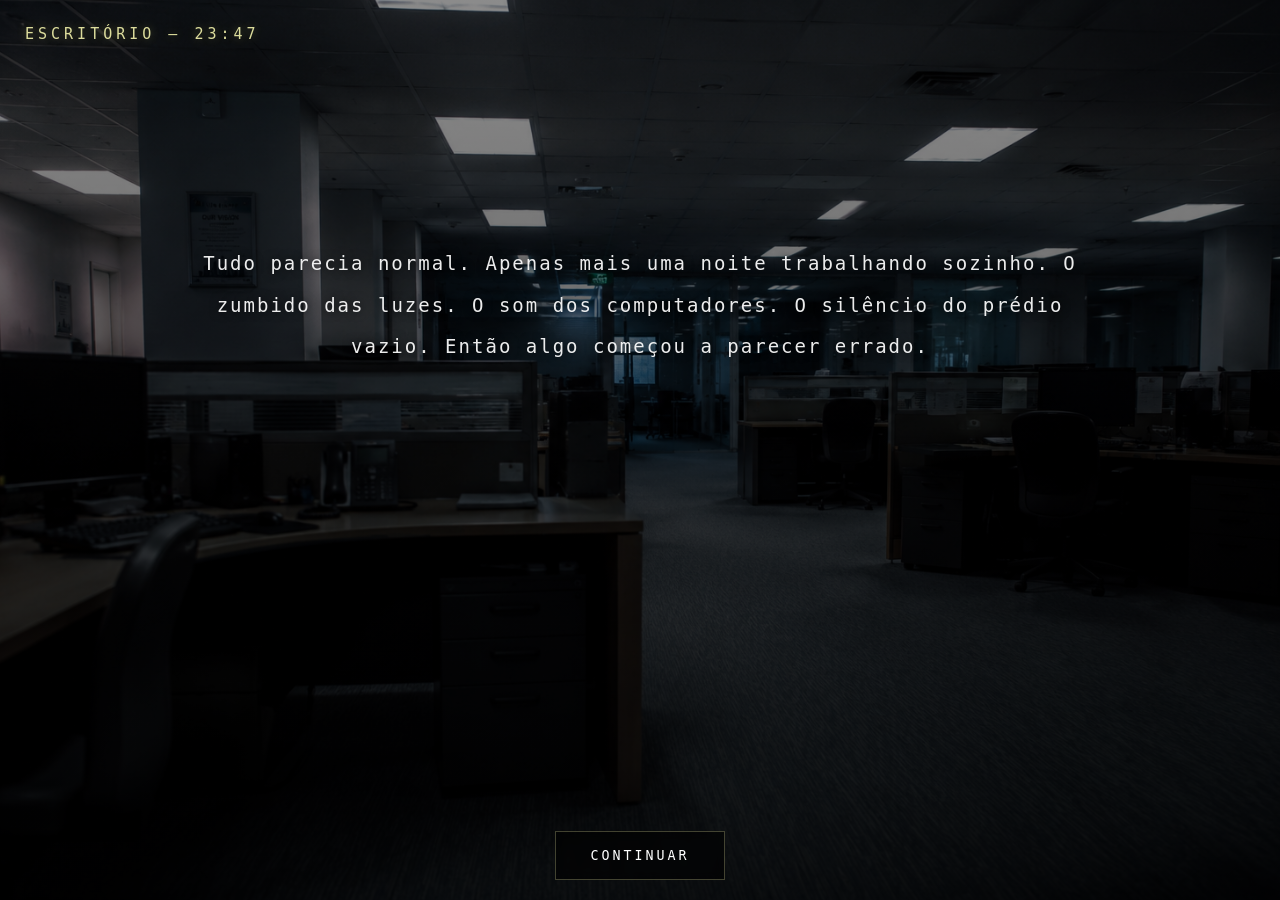
<file: pages/backrooms/index.html>
<!DOCTYPE html>
<html lang="pt-BR">
<head>

  <!-- caracteres -->
  <meta charset="UTF-8">

  <!-- responsividade -->
  <meta
    name="viewport"
    content="width=device-width, initial-scale=1.0">

  <!-- título -->
  <title>Backrooms</title>

  <!-- CSS -->
  <link
    rel="stylesheet"
    href="style.css">

</head>
<body>


  <!-- =========================
       VHS
  ========================= -->

  <div id="crt"></div>

  <!-- overlay -->
  <div id="overlay"></div>

  <!-- glitch -->
  <div id="glitchMessages"></div>

  <!-- =========================
       CENA 1
  ========================= -->

  <section
    id="scene1"
    class="scene active">

    <!-- localização -->
    <div class="location">

      ESCRITÓRIO — 23:47

    </div>

    <!-- texto -->
    <div class="storyText">

      Tudo parecia normal.

      Apenas mais uma noite
      trabalhando sozinho.

      O zumbido das luzes.

      O som dos computadores.

      O silêncio do prédio vazio.

      Então algo começou a parecer errado.

    </div>

    <!-- botão -->
    <button onclick="nextScene1()">

      CONTINUAR

    </button>

  </section>

  <!-- =========================
       CENA 2
  ========================= -->

  <section
    id="scene2"
    class="scene">

    <!-- texto -->
    <div class="storyText">

      As paredes pareciam diferentes.

      O corredor não terminava.

      As luzes começaram a piscar.

      O ar parecia pesado.

      E então você percebeu.

      Não estava mais no escritório.

    </div>

    <!-- botão -->
    <button onclick="nextScene2()">

      EXPLORAR

    </button>

  </section>

  <!-- =========================
       CENA 3
  ========================= -->

  <section
    id="scene3"
    class="scene">

    <!-- entidade distante -->
    <div id="shadowEntity"></div>

    <!-- texto -->
    <div class="storyText">

      Não existe saída.

      Apenas corredores.

      Salas iguais.

      O mesmo carpete molhado.

      O mesmo som das lâmpadas.

      E às vezes...

      passos.

    </div>

    <!-- botão -->
    <button onclick="finalScene()">

      CONTINUAR ANDANDO

    </button>

  </section>

  <!-- =========================
       CENA FINAL
  ========================= -->

  <section
    id="scene4"
    class="scene">

    <!-- backrooms escura -->
    <div id="darkness"></div>

    <!-- homens amarelos -->
    <div id="observers"></div>

    <!-- frase -->
    <div id="finalText">

      Mais um entrou.

      E as Backrooms já começaram
      a observá-lo.

    </div>

  </section>

  <!-- JS -->
  <script src="script.js"></script>

</body>
</html>
</file>
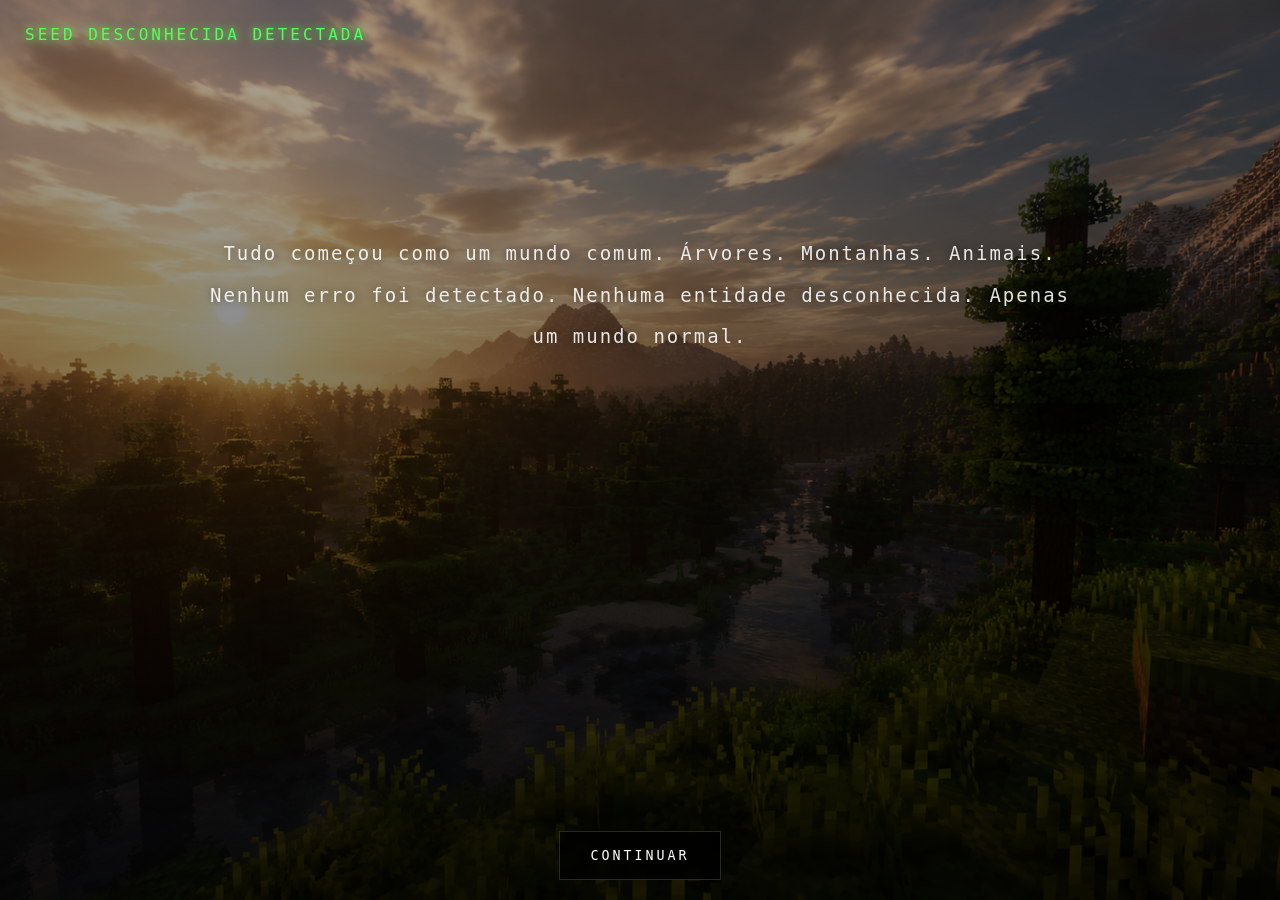
<file: pages/herobrine/index.html>
<!DOCTYPE html>
<html lang="pt-BR">
<head>

  <!-- configuração de caracteres -->
  <meta charset="UTF-8">

  <!-- responsividade -->
  <meta
    name="viewport"
    content="width=device-width, initial-scale=1.0">

  <!-- nome da aba -->
  <title>Herobrine</title>

  <!-- conecta CSS -->
  <link
    rel="stylesheet"
    href="style.css">

</head>
<body>

  <!-- =========================
       VHS / GLITCH LINES
  ========================= -->

  <!-- linhas VHS da tela -->
  <div id="crt"></div>

  <!-- overlay escuro -->
  <div id="overlay"></div>

  <!-- mensagens glitch -->
  <div id="messageContainer"></div>

  <!-- =========================
       CENA 1
  ========================= -->

  <section
    id="scene1"
    class="scene active">

    <!-- texto estilo minecraft -->
    <div class="worldInfo">

      SEED DESCONHECIDA DETECTADA

    </div>

    <!-- texto da história -->
    <div class="storyText">

      Tudo começou como um mundo comum.

      Árvores.
      Montanhas.
      Animais.

      Nenhum erro foi detectado.

      Nenhuma entidade desconhecida.

      Apenas um mundo normal.

    </div>

    <!-- botão -->
    <button onclick="nextScene1()">

      CONTINUAR

    </button>

  </section>

  <!-- =========================
       CENA 2
  ========================= -->

  <section
    id="scene2"
    class="scene">

    <!-- Herobrine distante -->
    <div id="herobrineFar"></div>

    <!-- texto -->
    <div class="storyText">

      Depois de alguns dias,
      coisas estranhas começaram a acontecer.

      Árvores apareciam sem folhas.

      Túneis perfeitos surgiam
      em cavernas abandonadas.

      Algumas ovelhas apareciam
      com olhos completamente brancos.

      E às vezes...
      alguém parecia observar à distância.

    </div>

    <button onclick="nextScene2()">

      INVESTIGAR RELATOS

    </button>

  </section>

  <!-- =========================
       CENA 3
  ========================= -->

  <section
    id="scene3"
    class="scene">

    <!-- Herobrine mais próximo -->
    <div id="herobrineMid"></div>

    <!-- texto -->
    <div class="storyText">

      Eu comecei a vê-lo
      entre as árvores.

      Sempre distante.

      Sempre parado.

      Quando eu me aproximava,
      ele desaparecia.

      O mundo começou a falhar.

      Sons surgiam sem origem.

      As construções apareciam
      mesmo quando eu estava sozinho.

      Eu não estava mais sozinho naquele mundo.

    </div>

    <button onclick="finalScene()">

      ABRIR ÚLTIMO ARQUIVO

    </button>

  </section>

  <!-- =========================
       CENA 4 FINAL
  ========================= -->

  <section
    id="scene4"
    class="scene">

    <!-- Herobrine da caverna -->
    <div id="herobrineCave"></div>

    <!-- frase final -->
    <div id="finalText">

      EU ESTIVE AQUI O TEMPO TODO

    </div>

  </section>

  <!-- conecta JS -->
  <script src="script.js"></script>

</body>
</html>
</file>
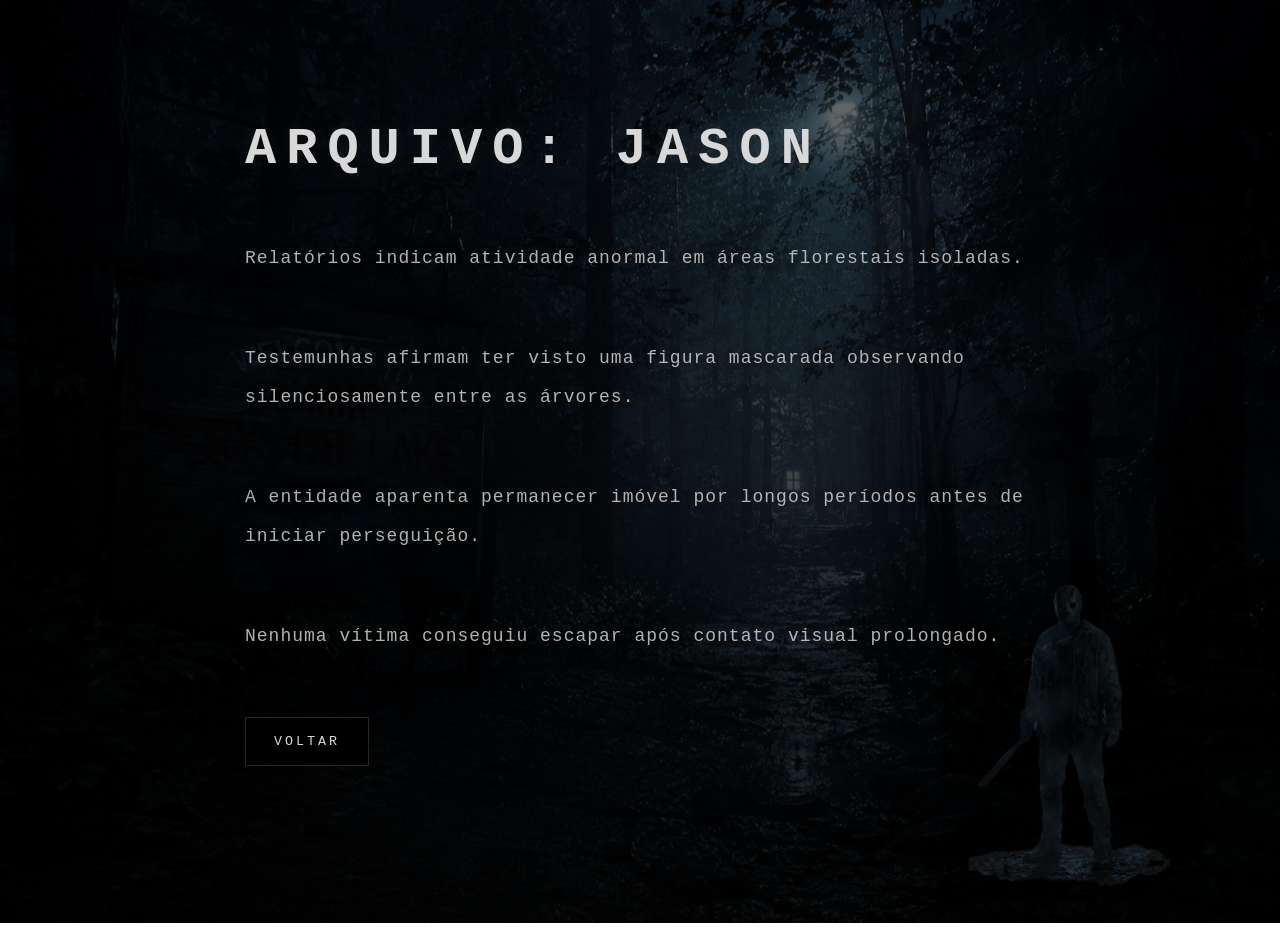
<file: pages/jason/index.html>
<!DOCTYPE html>
<html lang="pt-BR">

<head>

  <meta charset="UTF-8">
  <meta name="viewport"
        content="width=device-width, initial-scale=1.0">

  <title>JASON FILE</title>

  <link rel="stylesheet" href="style.css">

</head>

<body>

  <div id="crt"></div>

  <!-- fundo -->
  <div class="background"></div>

  <!-- névoa -->
  <div class="fog"></div>

  <!-- Jason distante -->
  <div id="jasonFar"></div>

  <!-- Jason aproximando -->
  <div id="jasonMid"></div>

  <!-- overlay -->
  <div id="overlay"></div>

  <!-- conteúdo -->
  <main class="content">

    <h1>ARQUIVO: JASON</h1>

    <p>
      Relatórios indicam atividade anormal
      em áreas florestais isoladas.
    </p>

    <p>
      Testemunhas afirmam ter visto uma figura
      mascarada observando silenciosamente
      entre as árvores.
    </p>

    <p>
      A entidade aparenta permanecer imóvel
      por longos períodos antes de iniciar perseguição.
    </p>

    <p>
      Nenhuma vítima conseguiu escapar após
      contato visual prolongado.
    </p>

    <button onclick="leavePage()">
      VOLTAR
    </button>

  </main>

  <script src="script.js"></script>

</body>

</html>
</file>
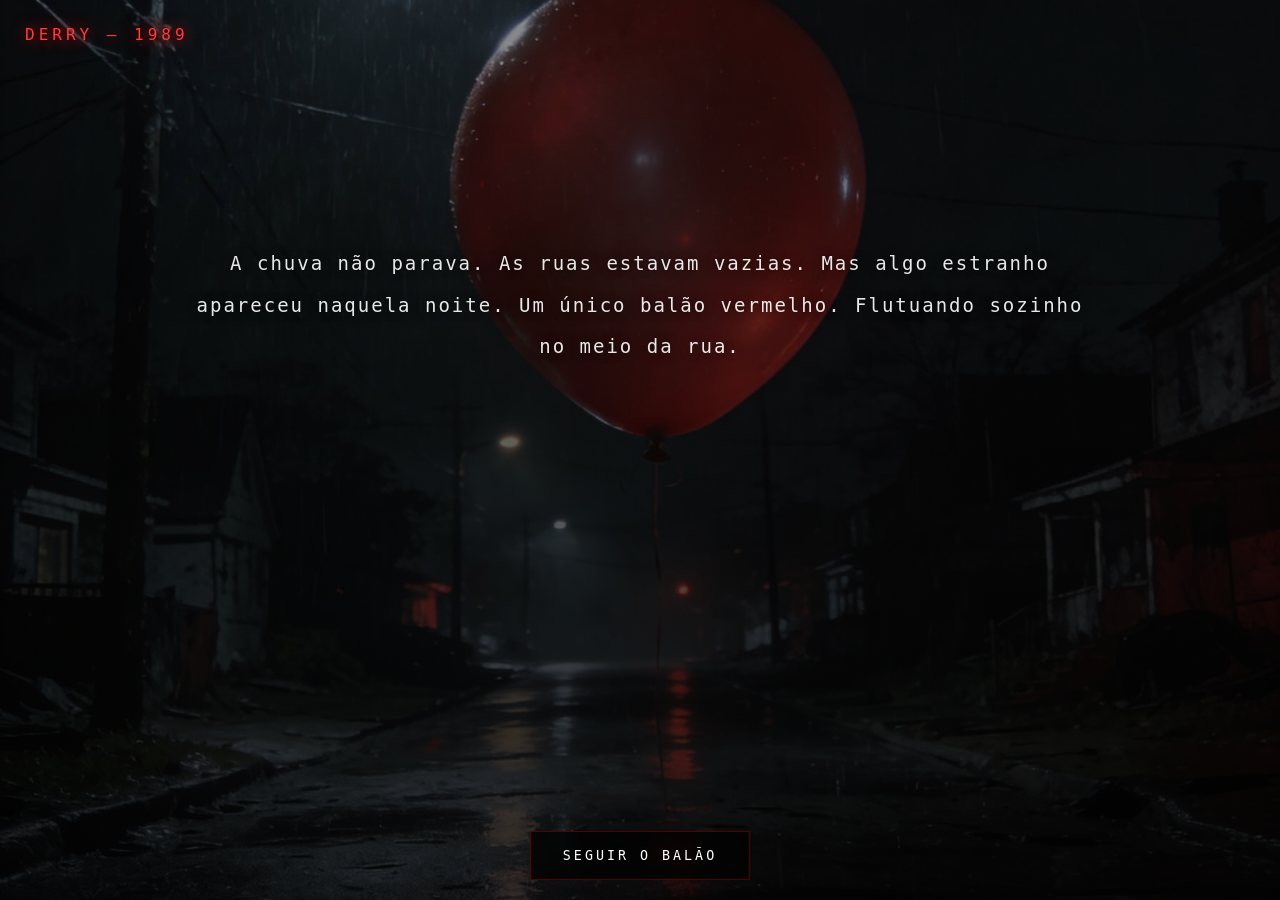
<file: pages/pennywise/index.html>
<!DOCTYPE html>
<html lang="pt-BR">
<head>

  <!-- caracteres -->
  <meta charset="UTF-8">

  <!-- responsividade -->
  <meta
    name="viewport"
    content="width=device-width, initial-scale=1.0">

  <!-- nome da aba -->
  <title>Pennywise</title>

  <!-- CSS -->
  <link
    rel="stylesheet"
    href="style.css">

</head>
<body>

  <!-- =========================
       VHS / OVERLAY
  ========================= -->

  <!-- linhas VHS -->
  <div id="crt"></div>

  <!-- overlay vermelho -->
  <div id="overlay"></div>

  <!-- mensagens glitch -->
  <div id="messageContainer"></div>

  <!-- balões -->
  <div id="balloonContainer"></div>

  <!-- =========================
       CENA 1
  ========================= -->

  <section
    id="scene1"
    class="scene active">

    <!-- texto topo -->
    <div class="sceneTitle">

      DERRY — 1989

    </div>

    <!-- história -->
    <div class="storyText">

      A chuva não parava.

      As ruas estavam vazias.

      Mas algo estranho apareceu
      naquela noite.

      Um único balão vermelho.

      Flutuando sozinho
      no meio da rua.

    </div>

    <!-- botão -->
    <button onclick="nextScene1()">

      SEGUIR O BALÃO

    </button>

  </section>

  <!-- =========================
       CENA 2
  ========================= -->

  <section
    id="scene2"
    class="scene">

    <!-- texto -->
    <div class="storyText">

      O balão parecia levar
      até os esgotos da cidade.

      Algumas crianças
      desapareceram ali.

      Algumas pessoas diziam
      ouvir risadas vindas da escuridão.

      Outras afirmavam
      ver olhos brilhando
      dentro dos túneis.

    </div>

    <!-- botão -->
    <button onclick="nextScene2()">

      ENTRAR NO ESGOTO

    </button>

  </section>

  <!-- =========================
       CENA 3
  ========================= -->

  <section
    id="scene3"
    class="scene">

    <!-- Pennywise -->
    <div id="pennywiseMid"></div>

    <!-- história -->
    <div class="storyText">

      Ele estava lá.

      Observando.

      Esperando.

      O sorriso parecia impossível.

      As luzes começaram a falhar.

      E então os balões surgiram.

    </div>

    <!-- botão -->
    <button onclick="finalScene()">

      ABRIR ÚLTIMO ARQUIVO

    </button>

  </section>

  <!-- =========================
       CENA FINAL
  ========================= -->

  <section
    id="scene4"
    class="scene">

    <!-- balão gigante -->
    <div id="giantBalloon"></div>

    <!-- Pennywise final -->
    <div id="pennywiseFinal"></div>

    <!-- frase -->
    <div id="finalText">

      VOCÊ TAMBÉM VAI FLUTUAR

    </div>

  </section>

  <!-- JS -->
  <script src="script.js"></script>

</body>
</html>
</file>
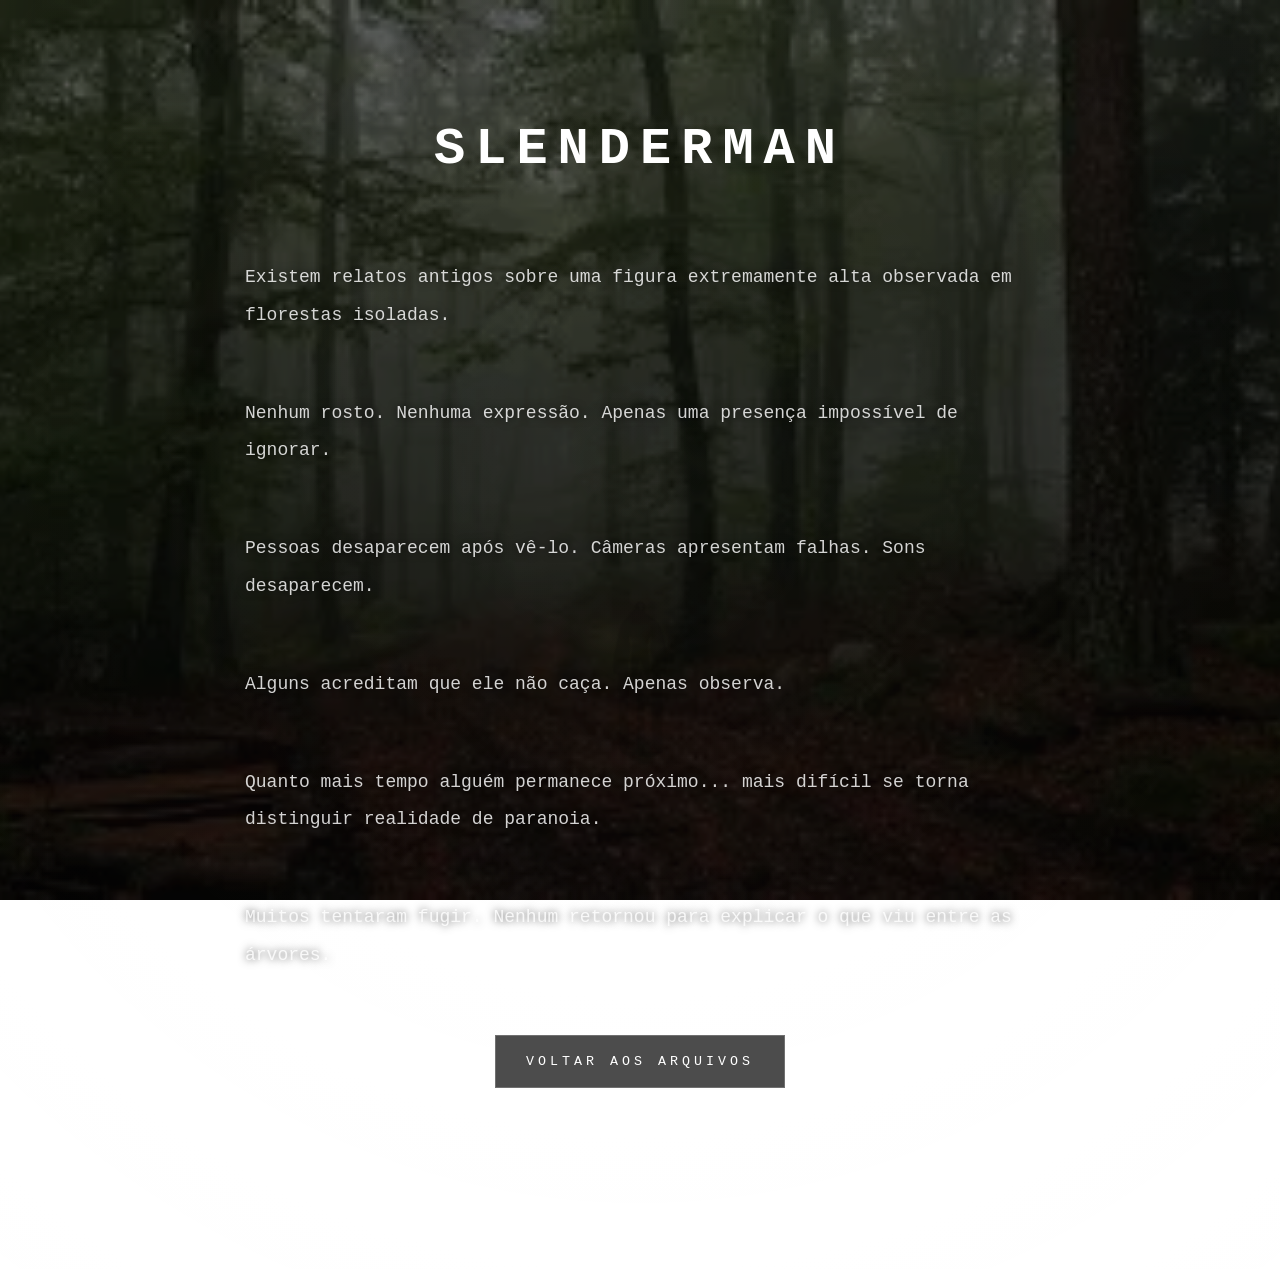
<file: pages/slenderman/index.html>
<!DOCTYPE html>
<html lang="pt-br">
<head>

  <meta charset="UTF-8">

  <meta
    name="viewport"
    content="width=device-width, initial-scale=1.0"
  >

  <title>Slenderman</title>

  <link rel="stylesheet" href="style.css">

</head>

<body>

  <div id="crt"></div>

  <!-- overlay escuro -->
  <div class="overlay"></div>

  <!-- neblina -->
  <div class="fog"></div>

  <!-- ruído VHS -->
  <div class="noise"></div>

  <!-- glitch -->
  <div id="glitch"></div>

  <!-- entidade distante -->
  <div id="slender"></div>

  <!-- conteúdo -->
  <main class="container">

    <h1 class="title">
      SLENDERMAN
    </h1>

    <p class="text">
      Existem relatos antigos sobre uma figura extremamente alta
      observada em florestas isoladas.
    </p>

    <p class="text">
      Nenhum rosto. Nenhuma expressão.
      Apenas uma presença impossível de ignorar.
    </p>

    <p class="text">
      Pessoas desaparecem após vê-lo.
      Câmeras apresentam falhas.
      Sons desaparecem.
    </p>

    <p class="text">
      Alguns acreditam que ele não caça.
      Apenas observa.
    </p>

    <p class="text">
      Quanto mais tempo alguém permanece próximo...
      mais difícil se torna distinguir realidade de paranoia.
    </p>

    <p class="text">
      Muitos tentaram fugir.
      Nenhum retornou para explicar o que viu entre as árvores.
    </p>

    <!-- botão final -->
    <button id="returnButton">

      VOLTAR AOS ARQUIVOS

    </button>

  </main>

  <!-- tela final -->
  <div id="endingScreen">

    <div id="endingFace"></div>

    <div id="endingText">

      EU ESTAVA AQUI O TEMPO TODO.

    </div>

  </div>

  <script src="script.js"></script>

</body>
</html>
</file>
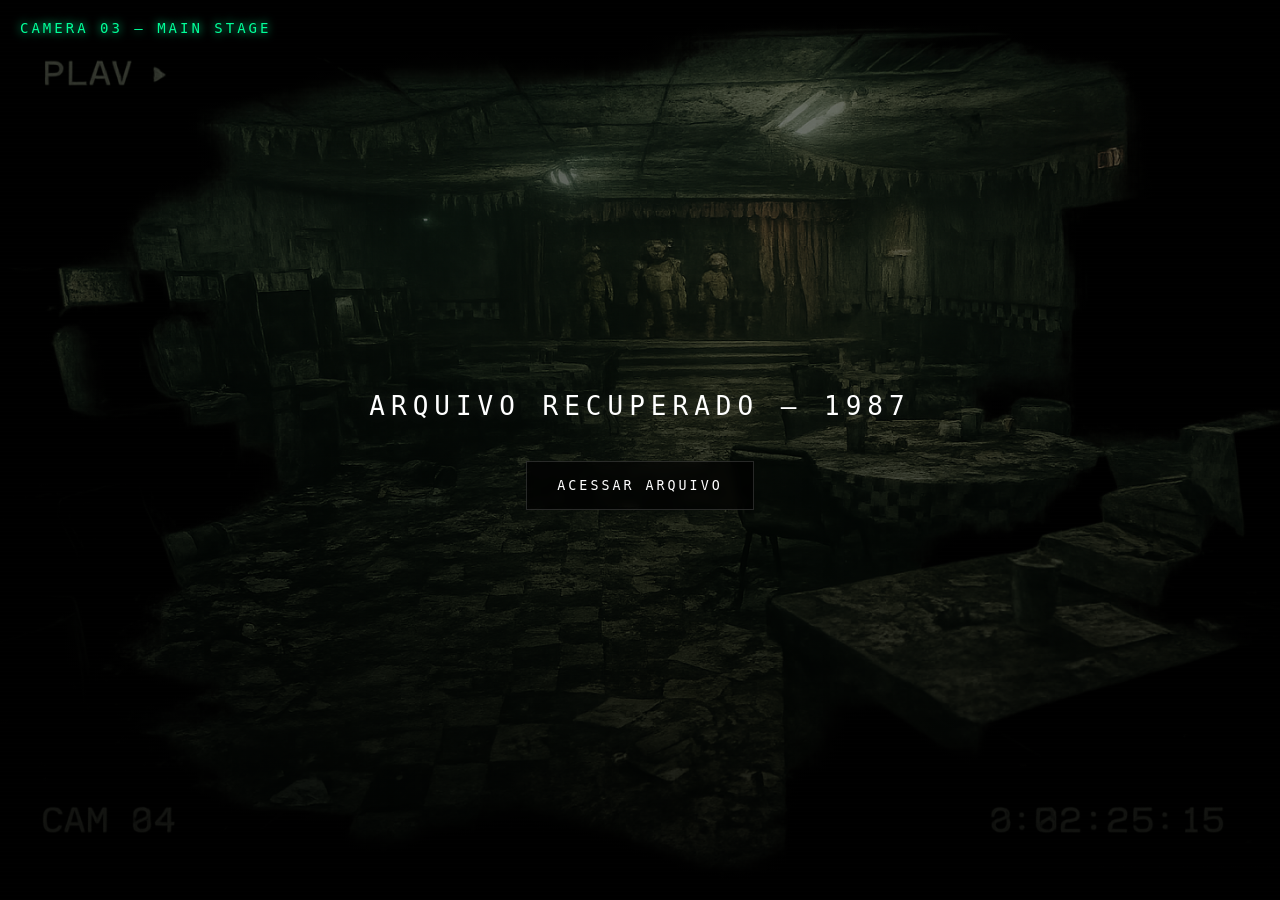
<file: pages/springtrap/index.html>
<!DOCTYPE html>
<html lang="pt-BR">
<head>

  <meta charset="UTF-8">

  <meta
    name="viewport"
    content="width=device-width, initial-scale=1.0">

  <title>Springtrap</title>

  <link
    rel="stylesheet"
    href="style.css">

</head>
<body>

  <!-- VHS -->
  <div id="vhs"></div>

  <!-- overlay -->
  <div id="overlay"></div>

  <!-- mensagens glitch -->
  <div id="messageContainer"></div>

  <!-- =========================
       CENA 1
  ========================= -->

  <section
    id="scene1"
    class="scene active">

    <div class="camera-label">

      CAMERA 03 — MAIN STAGE

    </div>

    <div class="sceneText">

      ARQUIVO RECUPERADO — 1987

    </div>

    <button onclick="nextScene()">

      ACESSAR ARQUIVO

    </button>

  </section>

  <!-- =========================
       CENA 2
  ========================= -->

  <section
    id="scene2"
    class="scene">

    <!-- springtrap sentado -->
    <div id="springtrapSeat"></div>

    <!-- fala -->
    <div class="quote">

      "Eles tentaram me esconder."

    </div>

    <!-- história -->
    <div class="storyText">

      Depois do incêndio,
      muitos acreditaram que tudo havia acabado.

      Mas algumas fitas continuaram aparecendo.

      Funcionários relataram sons vindo
      das salas fechadas da antiga Fazbear.

      Câmeras desligavam sozinhas.

      Movimentos eram detectados após meia-noite.

      Alguns diziam ver um homem preso
      dentro de um traje apodrecido.

      Outros diziam que aquilo
      não era mais humano.

      O sistema tentou apagar tudo.

      Mas algo permaneceu.

    </div>

    <button onclick="finalScene()">

      IR PARA O PRÓXIMO ARQUIVO

    </button>

  </section>

  <!-- =========================
       CENA FINAL
  ========================= -->

  <section
    id="scene3"
    class="scene">

    <!-- springtrap full -->
    <div id="springtrapFull"></div>

    <!-- frase final -->
    <div id="finalText">

      I ALWAYS COME BACK

    </div>

  </section>

  <script src="script.js"></script>

</body>
</html>
</file>
<file: pages/backrooms/style.css>
/* =========================
   RESET
========================= */

* {

  margin: 0;
  padding: 0;

  box-sizing: border-box;
}

/* =========================
   BODY
========================= */

html,
body {

  width: 100%;
  height: 100%;

  overflow: hidden;

  background: black;

  font-family: monospace;

  color: white;
}

/* =========================
   CENAS
========================= */

.scene {

  position: fixed;

  top: 0;
  left: 0;

  width: 100%;
  height: 100%;

  opacity: 0;

  pointer-events: none;

  transition:
    opacity 1.2s ease;

  overflow-y: auto;
}

.scene.active {

  opacity: 1;

  pointer-events: auto;
}

/* =========================
   CENA 1
========================= */

#scene1 {

  background:
    linear-gradient(
      rgba(0,0,0,0.45),
      rgba(0,0,0,0.75)
    ),
    url("assets/images/office-normal.jpg");

  background-size: cover;
  background-position: center;

  display: flex;

  flex-direction: column;

  align-items: center;
  justify-content: center;

  text-align: center;

  padding: 20px;
}

/* =========================
   CENA 2
========================= */

#scene2 {

  background:
    linear-gradient(
      rgba(0,0,0,0.55),
      rgba(0,0,0,0.85)
    ),
    url("assets/images/backrooms-transition.jpg");

  background-size: cover;
  background-position: center;

  text-align: center;

  padding: 120px 20px;
}

/* =========================
   CENA 3
========================= */

#scene3 {

  background:
    linear-gradient(
      rgba(0,0,0,0.55),
      rgba(0,0,0,0.9)
    ),
    url("assets/images/backrooms-main.jpg");

  background-size: cover;
  background-position: center;

  text-align: center;

  padding: 120px 20px;
}

/* =========================
   CENA FINAL
========================= */

#scene4 {

  background:
    linear-gradient(
      rgba(0,0,0,0.7),
      rgba(0,0,0,1)
    ),
    url("assets/images/backrooms-dark.jpg");

  background-size: cover;
  background-position: center;

  display: flex;

  align-items: center;
  justify-content: center;

  overflow: hidden;
}

/* =========================
   TEXTO
========================= */

.storyText {

  max-width: 900px;

  margin: auto;

  line-height: 2.2;

  font-size: 19px;

  letter-spacing: 2px;

  color:
    rgba(255,255,255,0.92);

  padding-bottom: 180px;

  text-shadow:
    0 0 10px rgba(0,0,0,0.7);
}

/* localização */

.location {

  position: absolute;

  top: 25px;
  left: 25px;

  color:
    rgba(255,255,180,0.85);

  letter-spacing: 4px;

  font-size: 15px;

  text-shadow:
    0 0 10px rgba(255,255,120,0.3);
}

/* =========================
   BOTÕES
========================= */

button {

  margin-top: 60px;

  padding: 16px 34px;

  background:
    rgba(0,0,0,0.6);

  border:
    1px solid rgba(255,255,180,0.25);

  color: white;

  font-family: monospace;

  letter-spacing: 3px;

  cursor: pointer;

  transition: 0.3s ease;

  backdrop-filter: blur(4px);
}

button:hover {

  transform: scale(1.05);

  border-color:
    rgba(255,255,180,0.8);

  box-shadow:
    0 0 25px rgba(255,255,150,0.2);
}

/* =========================
   ENTIDADE SOMBRA
========================= */

#shadowEntity {

  position: fixed;

  right: 8%;

  bottom: 0;

  width: 300px;
  height: 650px;

  background:
    url("assets/images/entity-shadow.png");

  background-size: contain;
  background-repeat: no-repeat;
  background-position: center;

  opacity: 0.22;

  pointer-events: none;

  filter:
    blur(0.5px)
    drop-shadow(0 0 18px black);

  animation:
    shadowMove 6s infinite ease-in-out;
}

/* =========================
   OBSERVERS
========================= */

#observers {

  position: absolute;

  width: 100%;
  height: 100%;

  background:
    url("assets/images/observers.png");

  background-size: contain;
  background-repeat: no-repeat;
  background-position: center bottom;

  opacity: 0;

  z-index: 10;

  filter:
    brightness(0.9)
    drop-shadow(0 0 20px rgba(255,255,120,0.15));
}

/* =========================
   TEXTO FINAL
========================= */

#finalText {

  position: absolute;

  text-align: center;

  max-width: 900px;

  line-height: 2;

  font-size: 32px;

  letter-spacing: 5px;

  color:
    rgba(255,255,255,0.94);

  opacity: 0;

  z-index: 20;

  text-shadow:
    0 0 20px black,
    0 0 40px rgba(255,255,180,0.15);
}

/* =========================
   VHS
========================= */

#vhs {

  position: fixed;

  top: 0;
  left: 0;

  width: 100%;
  height: 100%;

  pointer-events: none;

  z-index: 9999;

  opacity: 0.08;

  background:
    repeating-linear-gradient(
      0deg,
      rgba(255,255,255,0.03),
      rgba(255,255,255,0.03) 1px,
      transparent 2px,
      transparent 4px
    );

  animation:
    vhsMove 0.15s infinite;
}

/* =========================
   OVERLAY
========================= */

#overlay {

  position: fixed;

  top: 0;
  left: 0;

  width: 100%;
  height: 100%;

  background:
    rgba(255,255,180,0.06);

  opacity: 0;

  pointer-events: none;

  z-index: 9998;

  transition: 0.4s ease;
}

/* =========================
   GLITCH TEXT
========================= */

.glitchText {

  position: fixed;

  color:
    rgba(255,255,180,0.85);

  font-size: 18px;

  letter-spacing: 4px;

  pointer-events: none;

  z-index: 99999;

  opacity: 0.7;

  text-shadow:
    0 0 12px rgba(255,255,180,0.3);

  animation:
    textGlitch 0.08s infinite;
}

/* =========================
   DARKNESS
========================= */

#darkness {

  position: absolute;

  width: 100%;
  height: 100%;

  background: black;

  opacity: 0;

  z-index: 5;
}

/* =========================
   ANIMAÇÕES
========================= */

@keyframes shadowMove {

  0% {
    transform: translateY(0px);
  }

  50% {
    transform: translateY(-10px);
  }

  100% {
    transform: translateY(0px);
  }
}

@keyframes vhsMove {

  from {
    transform: translateY(0px);
  }

  to {
    transform: translateY(4px);
  }
}

@keyframes textGlitch {

  0% {
    transform: translate(0px);
  }

  25% {
    transform: translate(-2px, 1px);
  }

  50% {
    transform: translate(2px, -1px);
  }

  75% {
    transform: translate(-1px, 2px);
  }

  100% {
    transform: translate(0px);
  }
}

/* =========================
   MOBILE
========================= */

@media (max-width: 768px) {

  .storyText {

    font-size: 15px;

    line-height: 2;
  }

  #shadowEntity {

    width: 180px;
    height: 400px;

    right: 2%;
  }

  #finalText {

    font-size: 22px;

    padding: 20px;
  }

  button {

    width: 85%;
  }
}
</file>
<file: pages/herobrine/style.css>
/* =========================
   RESET
========================= */

* {
  margin: 0;
  padding: 0;
  box-sizing: border-box;
}

/* =========================
   BODY
========================= */

html,
body {

  width: 100%;
  height: 100%;

  overflow: hidden;

  background: black;

  font-family: monospace;

  color: white;
}

/* =========================
   CENAS
========================= */

.scene {

  position: fixed;

  top: 0;
  left: 0;

  width: 100%;
  height: 100%;

  opacity: 0;

  pointer-events: none;

  transition: opacity 1s ease;

  overflow-y: auto;
}

.scene.active {

  opacity: 1;

  pointer-events: auto;
}

/* =========================
   CENA 1
========================= */

#scene1 {

  background:
    linear-gradient(
      rgba(0,0,0,0.3),
      rgba(0,0,0,0.7)
    ),
    url("assets/images/minecraft-normal.jpg");

  background-size: cover;
  background-position: center;

  display: flex;

  flex-direction: column;

  align-items: center;
  justify-content: center;

  text-align: center;

  padding: 20px;
}

/* texto minecraft */

.worldInfo {

  position: absolute;

  top: 25px;
  left: 25px;

  color: #55ff55;

  font-size: 16px;

  letter-spacing: 3px;

  text-shadow:
    0 0 10px #55ff55;
}

/* =========================
   CENA 2
========================= */

#scene2 {

  background:
    linear-gradient(
      rgba(0,0,0,0.45),
      rgba(0,0,0,0.85)
    ),
    url("assets/images/minecraft-corrupted.jpg");

  background-size: cover;
  background-position: center;

  text-align: center;

  padding: 120px 20px;
}

/* herobrine distante */

#herobrineFar {

  position: fixed;

  right: 10%;

  bottom: 0;

  width: 280px;
  height: 500px;

  background:
    url("assets/images/herobrine-far.png");

  background-size: contain;
  background-repeat: no-repeat;
  background-position: center;

  opacity: 0.45;

  pointer-events: none;

  filter:
    brightness(1.1)
    drop-shadow(0 0 15px white);

  animation:
    subtleMove 5s infinite ease-in-out;
}

/* =========================
   CENA 3
========================= */

#scene3 {

  background:
    linear-gradient(
      rgba(0,0,0,0.6),
      rgba(0,0,0,0.95)
    ),
    url("assets/images/minecraft-corrupted.jpg");

  background-size: cover;
  background-position: center;

  text-align: center;

  padding: 120px 20px;
}

/* herobrine médio */

#herobrineMid {

  position: fixed;

  right: 5%;

  bottom: -20px;

  width: 420px;
  height: 650px;

  background:
    url("assets/images/herobrine-mid.png");

  background-size: contain;
  background-repeat: no-repeat;
  background-position: center;

  opacity: 0.7;

  pointer-events: none;

  filter:
    brightness(1.2)
    drop-shadow(0 0 20px white);

  animation:
    glitchFloat 4s infinite ease-in-out;
}

/* =========================
   TEXTO HISTÓRIA
========================= */

.storyText {

  max-width: 900px;

  margin: auto;

  line-height: 2.2;

  font-size: 19px;

  letter-spacing: 2px;

  color: rgba(255,255,255,0.88);

  padding-bottom: 200px;

  text-shadow:
    0 0 10px rgba(0,0,0,0.4);
}

/* =========================
   BOTÕES
========================= */

button {

  margin-top: 60px;

  padding: 16px 30px;

  background:
    rgba(0,0,0,0.7);

  border:
    1px solid rgba(255,255,255,0.15);

  color: white;

  font-family: monospace;

  letter-spacing: 3px;

  cursor: pointer;

  transition: 0.3s ease;

  backdrop-filter: blur(4px);
}

button:hover {

  transform: scale(1.04);

  border-color: #55ff55;

  box-shadow:
    0 0 20px rgba(85,255,85,0.25);
}

/* =========================
   CENA FINAL
========================= */

#scene4 {

  background: black;

  display: flex;

  align-items: center;
  justify-content: center;
}

/* herobrine caverna */

#herobrineCave {

  position: absolute;

  width: 900px;
  height: 100%;

  background:
    url("assets/images/herobrine-cave.png");

  background-size: contain;
  background-repeat: no-repeat;
  background-position: center;

  opacity: 0;

  transform: scale(0.8);

  transition:
    opacity 0.2s ease,
    transform 0.2s ease;
}

/* frase final */

#finalText {

  position: absolute;

  bottom: 10%;

  font-size: 36px;

  letter-spacing: 8px;

  text-align: center;

  color: white;

  opacity: 0;

  text-shadow:
    0 0 20px white;
}

/* =========================
   VHS
========================= */

#vhs {

  position: fixed;

  top: 0;
  left: 0;

  width: 100%;
  height: 100%;

  pointer-events: none;

  z-index: 9999;

  opacity: 0.08;

  background:
    repeating-linear-gradient(
      0deg,
      rgba(255,255,255,0.03),
      rgba(255,255,255,0.03) 1px,
      transparent 2px,
      transparent 4px
    );

  animation:
    vhsMove 0.15s infinite;
}

/* overlay */

#overlay {

  position: fixed;

  top: 0;
  left: 0;

  width: 100%;
  height: 100%;

  background: black;

  opacity: 0;

  pointer-events: none;

  z-index: 9998;

  transition: 0.3s ease;
}

/* =========================
   GLITCH MESSAGES
========================= */

.glitchMessage {

  position: fixed;

  color: white;

  font-size: 18px;

  letter-spacing: 4px;

  z-index: 99999;

  pointer-events: none;

  text-shadow:
    0 0 10px white;

  animation:
    textGlitch 0.08s infinite;
}

/* =========================
   ANIMAÇÕES
========================= */

@keyframes subtleMove {

  0% {
    transform: translateY(0px);
  }

  50% {
    transform: translateY(-6px);
  }

  100% {
    transform: translateY(0px);
  }
}

@keyframes glitchFloat {

  0% {
    transform: translateY(0px);
  }

  50% {
    transform: translateY(-10px);
  }

  100% {
    transform: translateY(0px);
  }
}

@keyframes vhsMove {

  from {
    transform: translateY(0px);
  }

  to {
    transform: translateY(4px);
  }
}

@keyframes textGlitch {

  0% {
    transform: translate(0px);
  }

  25% {
    transform: translate(-2px, 1px);
  }

  50% {
    transform: translate(2px, -1px);
  }

  75% {
    transform: translate(-1px, 2px);
  }

  100% {
    transform: translate(0px);
  }
}

/* =========================
   MOBILE
========================= */

@media (max-width: 768px) {

  .storyText {

    font-size: 15px;

    line-height: 2;
  }

  #herobrineFar {

    width: 180px;
    height: 320px;
  }

  #herobrineMid {

    width: 260px;
    height: 420px;
  }

  #herobrineCave {

    width: 140%;
  }

  #finalText {

    font-size: 22px;

    padding: 20px;
  }

  button {

    width: 85%;
  }
}
</file>
<file: pages/jason/style.css>
/* =========================
   RESET
========================= */

* {
  margin: 0;
  padding: 0;
  box-sizing: border-box;
}

/* =========================
   BODY
========================= */

html,
body {

  width: 100%;
  min-height: 100%;

  overflow-x: hidden;
  overflow-y: auto;

  font-family: monospace;

  color: #d8d8d8;

  background: transparent;
}

/* =========================
   FUNDO
========================= */

.background {

  position: fixed;

  top: 0;
  left: 0;

  width: 100%;
  height: 100%;

  background:
    linear-gradient(
      rgba(0,0,0,0.55),
      rgba(0,0,0,0.88)
    ),
    url("assets/images/cristal-lake.jpg");

  background-size: cover;
  background-position: center;
  background-repeat: no-repeat;

  z-index: -1;

  transform: scale(1.05);
}

/* =========================
   NÉVOA
========================= */

.fog {

  position: fixed;

  top: -50%;
  left: -50%;

  width: 200vw;
  height: 200vh;

  background:
    radial-gradient(
      circle,
      rgba(255,255,255,0.04) 0%,
      transparent 70%
    );

  animation:
    fogMove 35s linear infinite;

  pointer-events: none;

  z-index: -4;
}

/* =========================
   CONTEÚDO
========================= */

.content {

  position: relative;

  z-index: 5;

  width: 100%;

  max-width: 850px;

  margin: auto;

  padding:
    120px 30px 180px;
}

/* =========================
   TITULO
========================= */

.content h1 {

  font-size: 52px;

  letter-spacing: 10px;

  margin-bottom: 60px;

  text-shadow:
    0 0 20px rgba(255,255,255,0.08);

  animation:
    titleFlicker 5s infinite;
}

/* =========================
   TEXTO
========================= */

.content p {

  font-size: 18px;

  line-height: 2.2;

  margin-bottom: 60px;

  opacity: 0.82;

  letter-spacing: 1px;

  text-shadow:
    0 0 10px rgba(0,0,0,0.5);
}

/* =========================
   BOTÃO
========================= */

button {

  padding: 16px 28px;

  background:
    rgba(0,0,0,0.75);

  border:
    1px solid rgba(255,255,255,0.15);

  color: #d8d8d8;

  font-family: monospace;

  letter-spacing: 3px;

  cursor: pointer;

  transition: 0.3s ease;

  backdrop-filter: blur(4px);
}

button:hover {

  transform: scale(1.04);

  border-color:
    rgba(255,255,255,0.4);

  background:
    rgba(0,0,0,0.95);
}

/* =========================
   JASON DISTANTE
========================= */

#jasonFar {

  position: fixed;

  bottom: 0;
  right: 6%;

  width: 260px;
  height: 520px;

  background:
    url("assets/images/jason-far.png");

  background-size: contain;
  background-repeat: no-repeat;
  background-position: bottom center;

  opacity: 0.22;

  z-index: 2;

  pointer-events: none;

  transition:
    transform 1s ease,
    opacity 1s ease;
}

/* =========================
   JASON FINAL
========================= */

#jasonMid {

  position: fixed;

  bottom: -40px;
  left: 50%;

  transform:
   translateX(-50%);

  width: 460px;
  height: 820px;

  background:
    url("assets/images/jason-full.png");

  background-size: contain;
  background-repeat: no-repeat;
  background-position: bottom center;

  opacity: 0;

  z-index: 999999;

  pointer-events: none;

  transition:
    opacity 1.5s ease,
    transform 1.5s ease;
}

/* =========================
   OVERLAY
========================= */

#overlay {

  position: fixed;

  top: 0;
  left: 0;

  width: 100%;
  height: 100%;

  background: black;

  opacity: 0;

  pointer-events: none;

  z-index: 50;

  transition: opacity 0.4s ease;
}

/* =========================
   SCROLLBAR
========================= */

::-webkit-scrollbar {

  width: 8px;
}

::-webkit-scrollbar-track {

  background: black;
}

::-webkit-scrollbar-thumb {

  background:
    rgba(255,255,255,0.15);

  border-radius: 10px;
}

/* =========================
   ANIMAÇÕES
========================= */

@keyframes fogMove {

  from {

    transform:
      translate(-10%, -10%);
  }

  to {

    transform:
      translate(10%, 10%);
  }
}

@keyframes titleFlicker {

  0% { opacity: 1; }

  48% { opacity: 1; }

  49% { opacity: 0.6; }

  50% { opacity: 0.35; }

  51% { opacity: 1; }

  100% { opacity: 1; }
}

/* =========================
   MOBILE
========================= */

@media (max-width: 768px) {

  .content {

    padding:
      90px 20px 140px;
  }

  .content h1 {

    font-size: 34px;

    letter-spacing: 4px;
  }

  .content p {

    font-size: 15px;

    line-height: 2;
  }

  #jasonFar {

    width: 180px;
    height: 360px;

    right: -20px;
  }

  #jasonMid {

    width: 260px;
    height: 500px;

    right: -40px;
  }
}

/* =========================
   FINAL MESSAGE
========================= */

#finalMessage {

  position: fixed;

  top: 50%;
  left: 50%;

  transform:
    translate(-50%, -50%);

  color: white;

  font-size: 28px;

  letter-spacing: 8px;

  text-align: center;

  z-index: 999999;

  text-shadow:
    0 0 20px red;

  animation:
    finalGlitch 0.08s infinite;
}

@keyframes finalGlitch {

  0% {
    transform:
      translate(-50%, -50%);
  }

  25% {
    transform:
      translate(-49%, -50%);
  }

  50% {
    transform:
      translate(-51%, -49%);
  }

  75% {
    transform:
      translate(-50%, -51%);
  }

  100% {
    transform:
      translate(-50%, -50%);
  }
}
</file>
<file: pages/pennywise/style.css>
/* =========================
   RESET
========================= */

* {
  margin: 0;
  padding: 0;
  box-sizing: border-box;
}

/* =========================
   BODY
========================= */

html,
body {

  width: 100%;
  height: 100%;

  overflow: hidden;

  background: black;

  font-family: monospace;

  color: white;
}

/* =========================
   CENAS
========================= */

.scene {

  position: fixed;

  top: 0;
  left: 0;

  width: 100%;
  height: 100%;

  opacity: 0;

  pointer-events: none;

  transition: opacity 1s ease;

  overflow-y: auto;
}

.scene.active {

  opacity: 1;

  pointer-events: auto;
}

/* =========================
   CENA 1
========================= */

#scene1 {

  background:
    linear-gradient(
      rgba(0,0,0,0.45),
      rgba(0,0,0,0.8)
    ),
    url("assets/images/rain-street.jpg");

  background-size: cover;
  background-position: center;

  display: flex;

  flex-direction: column;

  align-items: center;
  justify-content: center;

  text-align: center;

  padding: 20px;
}

/* =========================
   CENA 2
========================= */

#scene2 {

  background:
    linear-gradient(
      rgba(0,0,0,0.6),
      rgba(0,0,0,0.9)
    ),
    url("assets/images/sewer.jpg");

  background-size: cover;
  background-position: center;

  text-align: center;

  padding: 120px 20px;
}

/* =========================
   CENA 3
========================= */

#scene3 {

  background:
    linear-gradient(
      rgba(20,0,0,0.7),
      rgba(0,0,0,0.95)
    ),
    url("assets/images/sewer.jpg");

  background-size: cover;
  background-position: center;

  text-align: center;

  padding: 120px 20px;
}

/* =========================
   PENNYWISE MÉDIO
========================= */

#pennywiseMid {

  position: fixed;

  right: 3%;

  bottom: -20px;

  width: 420px;
  height: 700px;

  background:
    url("assets/images/pennywise-mid.png");

  background-size: contain;
  background-repeat: no-repeat;
  background-position: center;

  opacity: 0.75;

  pointer-events: none;

  filter:
    drop-shadow(0 0 25px red)
    brightness(1.05);

  animation:
    clownFloat 4s infinite ease-in-out;
}

/* =========================
   TEXTO
========================= */

.storyText {

  max-width: 900px;

  margin: auto;

  line-height: 2.2;

  font-size: 19px;

  letter-spacing: 2px;

  color: rgba(255,255,255,0.9);

  padding-bottom: 180px;

  text-shadow:
    0 0 10px rgba(0,0,0,0.6);
}

/* título */

.sceneTitle {

  position: absolute;

  top: 25px;
  left: 25px;

  color: #ff3b3b;

  letter-spacing: 4px;

  font-size: 16px;

  text-shadow:
    0 0 15px red;
}

/* =========================
   BOTÕES
========================= */

button {

  margin-top: 60px;

  padding: 16px 32px;

  background:
    rgba(0,0,0,0.7);

  border:
    1px solid rgba(255,0,0,0.3);

  color: white;

  font-family: monospace;

  letter-spacing: 3px;

  cursor: pointer;

  transition: 0.3s ease;

  backdrop-filter: blur(4px);
}

button:hover {

  transform: scale(1.05);

  border-color: red;

  box-shadow:
    0 0 25px rgba(255,0,0,0.35);
}

/* =========================
   CENA FINAL
========================= */

#scene4 {

  background: black;

  display: flex;

  align-items: center;
  justify-content: center;
}

/* =========================
   BALÃO GIGANTE
========================= */

#giantBalloon {

  position: absolute;

  width: 260px;
  height: 420px;

  background:
    url("assets/images/balloon.png");

  background-size: contain;
  background-repeat: no-repeat;
  background-position: center;

  opacity: 0;

  transform: scale(0.2);

  z-index: 5;
}

/* =========================
   PENNYWISE FINAL
========================= */

#pennywiseFinal {

  position: absolute;

  width: 1000px;
  height: 100%;

  background:
    url("assets/images/pennywise-full.png");

  background-size: contain;
  background-repeat: no-repeat;
  background-position: center;

  opacity: 0;

  transform: scale(0.7);

  z-index: 20;

  filter:
    drop-shadow(0 0 30px red);
}

/* =========================
   TEXTO FINAL
========================= */

#finalText {

  position: absolute;

  bottom: 10%;

  text-align: center;

  font-size: 38px;

  letter-spacing: 8px;

  color: white;

  opacity: 0;

  z-index: 30;

  text-shadow:
    0 0 20px red,
    0 0 40px red;
}

/* =========================
   BALÕES PEQUENOS
========================= */

.balloon {

  position: fixed;

  width: 90px;
  height: 140px;

  background:
    url("assets/images/balloon.png");

  background-size: contain;
  background-repeat: no-repeat;
  background-position: center;

  pointer-events: none;

  z-index: 10;

  opacity: 0.8;

  animation:
    balloonFloat linear forwards;
}

/* =========================
   VHS
========================= */

#vhs {

  position: fixed;

  top: 0;
  left: 0;

  width: 100%;
  height: 100%;

  pointer-events: none;

  z-index: 9999;

  opacity: 0.08;

  background:
    repeating-linear-gradient(
      0deg,
      rgba(255,255,255,0.03),
      rgba(255,255,255,0.03) 1px,
      transparent 2px,
      transparent 4px
    );

  animation:
    vhsMove 0.15s infinite;
}

/* =========================
   OVERLAY VERMELHO
========================= */

#overlay {

  position: fixed;

  top: 0;
  left: 0;

  width: 100%;
  height: 100%;

  background:
    rgba(255,0,0,0.15);

  opacity: 0;

  pointer-events: none;

  z-index: 9998;

  transition: 0.2s ease;
}

/* =========================
   GLITCH MESSAGES
========================= */

.glitchMessage {

  position: fixed;

  color: red;

  font-size: 18px;

  letter-spacing: 4px;

  z-index: 99999;

  pointer-events: none;

  text-shadow:
    0 0 12px red;

  animation:
    textGlitch 0.08s infinite;
}

/* =========================
   ANIMAÇÕES
========================= */

@keyframes clownFloat {

  0% {
    transform: translateY(0px);
  }

  50% {
    transform: translateY(-8px);
  }

  100% {
    transform: translateY(0px);
  }
}

@keyframes balloonFloat {

  from {

    transform:
      translateY(100vh);

    opacity: 0;
  }

  to {

    transform:
      translateY(-150vh);

    opacity: 1;
  }
}

@keyframes vhsMove {

  from {
    transform: translateY(0px);
  }

  to {
    transform: translateY(4px);
  }
}

@keyframes textGlitch {

  0% {
    transform: translate(0px);
  }

  25% {
    transform: translate(-2px, 1px);
  }

  50% {
    transform: translate(2px, -1px);
  }

  75% {
    transform: translate(-1px, 2px);
  }

  100% {
    transform: translate(0px);
  }
}

/* =========================
   MOBILE
========================= */

@media (max-width: 768px) {

  .storyText {

    font-size: 15px;

    line-height: 2;
  }

  #pennywiseMid {

    width: 260px;
    height: 430px;
  }

  #pennywiseFinal {

    width: 150%;
  }

  #finalText {

    font-size: 24px;

    padding: 20px;
  }

  button {

    width: 85%;
  }
}
</file>
<file: pages/slenderman/style.css>
* {
  margin: 0;
  padding: 0;
  box-sizing: border-box;
}

/* =========================
   BODY
========================= */

html,
body {

  width: 100%;
  min-height: 100%;

  overflow-x: hidden;

  font-family: monospace;

  color: #d8d8d8;

  background:
    linear-gradient(
      rgba(0,0,0,0.55),
      rgba(0,0,0,0.8)
    ),
    url("assets/images/florest.jpg");

  background-size: cover;

  background-position: center;

  background-attachment: fixed;

  position: relative;
}

/* =========================
   CONTAINER
========================= */

.container {

  width: 100%;
  max-width: 850px;

  margin: auto;

  padding:
    120px 30px
    180px 30px;

  position: relative;

  z-index: 10;
}

/* =========================
   TITULO
========================= */

.title {

  text-align: center;

  font-size: 52px;

  letter-spacing: 10px;

  margin-bottom: 80px;

  color: white;

  text-shadow:
    0 0 15px rgba(255,255,255,0.08);

  animation:
    titleFlicker 4s infinite;
}

/* =========================
   TEXTO
========================= */

.text {

  font-size: 18px;

  line-height: 2.1;

  margin-bottom: 60px;

  color: rgba(255,255,255,0.82);

  text-shadow:
    0 0 8px rgba(0,0,0,0.7);
}

/* =========================
   BOTÃO
========================= */

#returnButton {

  display: block;

  margin: auto;

  padding:
    18px 30px;

  background:
    rgba(0,0,0,0.7);

  color: white;

  border:
    1px solid rgba(255,255,255,0.2);

  font-family: monospace;

  letter-spacing: 4px;

  cursor: pointer;

  transition: 0.4s;

  z-index: 20;

  position: relative;
}

#returnButton:hover {

  transform:
    scale(1.04);

  background:
    rgba(0,0,0,0.95);

  border-color:
    rgba(255,255,255,0.5);
}

/* =========================
   NEBLINA
========================= */

.fog {

  position: fixed;

  top: -50%;
  left: -50%;

  width: 200%;
  height: 200%;

  background:
    radial-gradient(
      circle,
      rgba(255,255,255,0.03) 0%,
      transparent 70%
    );

  animation:
    fogMove 40s linear infinite;

  pointer-events: none;

  z-index: 2;
}

/* =========================
   RUÍDO VHS
========================= */

.noise {

  background:
    repeating-linear-gradient(
      0deg,
      rgba(255,255,255,0.02),
      rgba(255,255,255,0.02) 1px,
      transparent 2px,
      transparent 4px
    );

  opacity: 0.05;

  pointer-events: none;

  z-index: 999;
}

/* =========================
   OVERLAY
========================= */

.overlay {

  position: fixed;

  top: 0;
  left: 0;

  width: 100%;
  height: 100%;

  background:
    rgba(0,0,0,0.2);

  pointer-events: none;

  z-index: 1;
}

/* =========================
   SLENDERMAN DISTANTE
========================= */

#slender {

  position: fixed;

  bottom: -40px;

  left: 50%;

  width: 260px;
  height: 520px;

  transform:
    translateX(-50%)
    scale(0.45);

  background:
    url("assets/images/slenderman-full.png");

  background-size: contain;

  background-repeat: no-repeat;

  background-position: center;

  opacity: 0.12;

  z-index: 5;

  pointer-events: none;

  filter:
    brightness(0.4)
    contrast(1.3);

  transition:
    transform 0.3s ease,
    opacity 0.3s ease;
}

/* =========================
   GLITCH
========================= */

#glitch {

  position: fixed;

  width: 100%;
  height: 100%;

  top: 0;
  left: 0;

  pointer-events: none;

  z-index: 998;

  opacity: 0;

  background:
    repeating-linear-gradient(
      0deg,
      rgba(255,255,255,0.03),
      rgba(255,255,255,0.03) 1px,
      transparent 2px,
      transparent 4px
    );
}

/* =========================
   TELA FINAL
========================= */

#endingScreen {

  position: fixed;

  top: 0;
  left: 0;

  width: 100%;
  height: 100%;

  background: black;

  opacity: 0;

  pointer-events: none;

  z-index: 99999;

  transition: 1s ease;
}

/* rosto final */

#endingFace {

  position: absolute;

  width: 100%;
  height: 100%;

  background:
    url("assets/images/slenderman-face.png");

  background-size: contain;

  background-repeat: no-repeat;

  background-position: center;

  opacity: 0;

  filter:
    brightness(0.5)
    contrast(1.5);

  transition: 1s ease;
}

/* frase */

#endingText {

  position: absolute;

  bottom: 12%;

  width: 100%;

  text-align: center;

  color: white;

  font-size: 22px;

  letter-spacing: 8px;

  opacity: 0;

  text-shadow:
    0 0 15px rgba(255,255,255,0.2);

  transition: 1s ease;
}

/* =========================
   ANIMAÇÕES
========================= */

@keyframes fogMove {

  from {

    transform:
      translate(-10%, -10%);
  }

  to {

    transform:
      translate(10%, 10%);
  }
}

@keyframes titleFlicker {

  0% { opacity: 1; }

  48% { opacity: 1; }

  49% { opacity: 0.6; }

  50% { opacity: 0.3; }

  51% { opacity: 1; }

  100% { opacity: 1; }
}

/* =========================
   MOBILE
========================= */

@media (max-width: 768px) {

  .title {

    font-size: 34px;

    letter-spacing: 5px;
  }

  .text {

    font-size: 16px;

    line-height: 1.9;
  }

  #slender {

    width: 180px;
    height: 420px;
  }

  #endingText {

    font-size: 16px;

    letter-spacing: 4px;

    padding: 0 20px;
  }
}
</file>
<file: pages/springtrap/style.css>
/* =========================
   RESET
========================= */

* {
  margin: 0;
  padding: 0;
  box-sizing: border-box;
}

/* =========================
   BODY
========================= */

html,
body {

  width: 100%;
  height: 100%;

  background: black;

  overflow: hidden;

  font-family: monospace;

  color: white;
}

/* =========================
   SCENES
========================= */

.scene {

  position: fixed;

  top: 0;
  left: 0;

  width: 100%;
  height: 100%;

  opacity: 0;

  pointer-events: none;

  transition: opacity 1s ease;

  overflow-y: auto;
}

.scene.active {

  opacity: 1;

  pointer-events: auto;
}

/* =========================
   CENA 1
========================= */

#scene1 {

  background:
    linear-gradient(
      rgba(0,0,0,0.5),
      rgba(0,0,0,0.85)
    ),
    url("assets/images/fazbear-stage.jpg");

  background-size: cover;
  background-position: center;

  display: flex;

  flex-direction: column;

  align-items: center;
  justify-content: center;
}

/* texto câmera */

.camera-label {

  position: absolute;

  top: 20px;
  left: 20px;

  color: #00ff99;

  font-size: 14px;

  letter-spacing: 3px;

  text-shadow:
    0 0 10px #00ff99;
}

/* texto principal */

.sceneText {

  font-size: 26px;

  letter-spacing: 6px;

  text-align: center;

  margin-bottom: 40px;

  text-shadow:
    0 0 20px rgba(255,255,255,0.15);
}

/* =========================
   BOTÕES
========================= */

button {

  padding: 16px 30px;

  background:
    rgba(0,0,0,0.7);

  border:
    1px solid rgba(255,255,255,0.15);

  color: white;

  font-family: monospace;

  letter-spacing: 3px;

  cursor: pointer;

  transition: 0.3s ease;

  backdrop-filter: blur(4px);
}

button:hover {

  transform: scale(1.04);

  border-color: #00ff99;

  box-shadow:
    0 0 20px rgba(0,255,153,0.2);
}

/* =========================
   CENA 2
========================= */

#scene2 {

  background:
    linear-gradient(
      rgba(0,0,0,0.6),
      rgba(0,0,0,0.9)
    ),
    url("assets/images/fazbear-stage.jpg");

  background-size: cover;
  background-position: center;

  padding: 100px 20px;

  text-align: center;
}

/* springtrap sentado */

#springtrapSeat {

  position: fixed;

  right: 5%;

  bottom: -20px;

  width: 420px;
  height: 620px;

  background:
    url("assets/images/springtrap-seat.png");

  background-size: contain;
  background-repeat: no-repeat;
  background-position: center;

  opacity: 0.75;

  pointer-events: none;

  filter:
    brightness(0.7)
    contrast(1.2)
    drop-shadow(0 0 20px rgba(0,255,100,0.15));

  animation:
    subtleMove 5s infinite ease-in-out;
}

/* fala */

.quote {

  margin-top: 40px;

  font-size: 24px;

  letter-spacing: 4px;

  margin-bottom: 60px;

  text-shadow:
    0 0 20px rgba(255,255,255,0.2);
}

/* história */

.storyText {

  max-width: 900px;

  margin: auto;

  line-height: 2.2;

  font-size: 18px;

  letter-spacing: 2px;

  color: rgba(255,255,255,0.85);

  padding-bottom: 200px;
}

/* botão final */

#scene2 button {

  margin-top: -500px;

  margin-bottom: 180px;
}

/* =========================
   CENA FINAL
========================= */

#scene3 {

  background: black;

  display: flex;

  align-items: center;
  justify-content: center;
}

/* springtrap jumpscare */

#springtrapFull {

  position: absolute;

  width: 900px;
  height: 100%;

  background:
    url("assets/images/springtrap-full.png");

  background-size: contain;
  background-repeat: no-repeat;
  background-position: center;

  opacity: 0;

  transform: scale(0.8);

  transition:
    opacity 0.2s ease,
    transform 0.2s ease;
}

/* frase final */

#finalText {

  position: absolute;

  bottom: 10%;

  font-size: 42px;

  letter-spacing: 10px;

  color: #7CFF00;

  opacity: 0;

  text-shadow:
    0 0 20px #7CFF00,
    0 0 40px #00ff99;
}

/* =========================
   VHS
========================= */

#vhs {

  position: fixed;

  top: 0;
  left: 0;

  width: 100%;
  height: 100%;

  pointer-events: none;

  z-index: 9999;

  opacity: 0.12;

  background:
    repeating-linear-gradient(
      0deg,
      rgba(255,255,255,0.03),
      rgba(255,255,255,0.03) 1px,
      transparent 2px,
      transparent 4px
    );

  animation:
    vhsMove 0.15s infinite;
}

/* overlay */

#overlay {

  position: fixed;

  top: 0;
  left: 0;

  width: 100%;
  height: 100%;

  background: black;

  opacity: 0;

  pointer-events: none;

  z-index: 9998;

  transition: 0.3s ease;
}

/* =========================
   MENSAGENS GLITCH
========================= */

.glitchMessage {

  position: fixed;

  color: #7CFF00;

  font-size: 18px;

  letter-spacing: 4px;

  z-index: 99999;

  pointer-events: none;

  text-shadow:
    0 0 10px #7CFF00;

  animation:
    glitchText 0.08s infinite;
}

/* =========================
   ANIMAÇÕES
========================= */

@keyframes subtleMove {

  0% {
    transform: translateY(0px);
  }

  50% {
    transform: translateY(-8px);
  }

  100% {
    transform: translateY(0px);
  }
}

@keyframes vhsMove {

  from {
    transform: translateY(0px);
  }

  to {
    transform: translateY(4px);
  }
}

@keyframes glitchText {

  0% {
    transform: translate(0px);
  }

  25% {
    transform: translate(-2px, 1px);
  }

  50% {
    transform: translate(2px, -1px);
  }

  75% {
    transform: translate(-1px, 2px);
  }

  100% {
    transform: translate(0px);
  }
}

/* =========================
   MOBILE
========================= */

@media (max-width: 768px) {

  .sceneText {

    font-size: 18px;

    letter-spacing: 3px;

    padding: 20px;
  }

  #springtrapSeat {

    width: 260px;
    height: 400px;

    right: -40px;
  }

  .storyText {

    font-size: 15px;

    line-height: 2;
  }

  #springtrapFull {

    width: 140%;
  }

  #finalText {

    font-size: 22px;

    text-align: center;

    padding: 20px;
  }

  button {

    width: 85%;
  }
}
</file>
